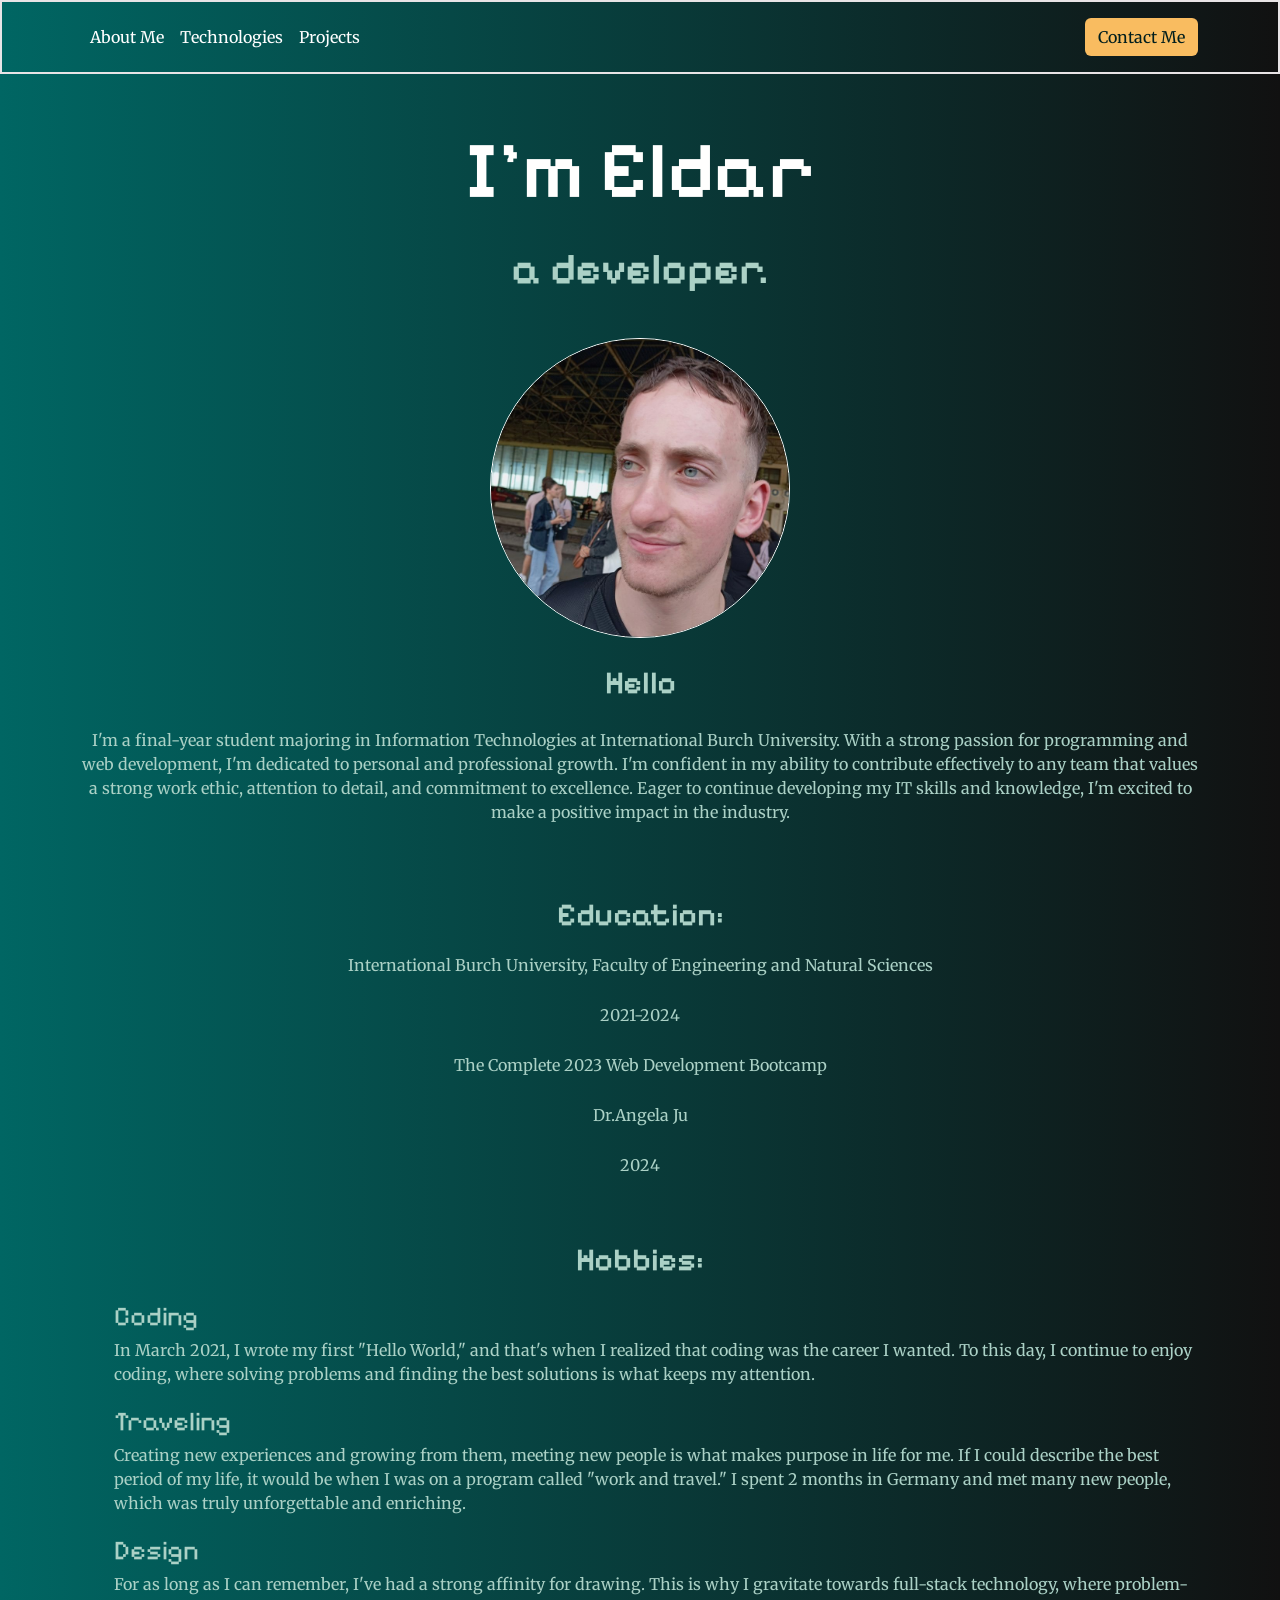
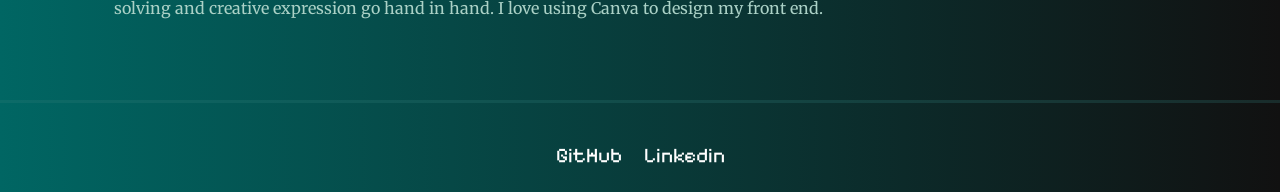
<file: index.html>
<!DOCTYPE html>
<html lang="en">
  <head>
    <meta charset="UTF-8" />
    <meta name="viewport" content="width=device-width, initial-scale=1.0" />
    <title>Eldar's Portfolio</title>
    

    <link rel="icon" type="image/x-icon" href="./images/resume.png" />
    <!--including bootstrap-->
    <link
      href="https://cdn.jsdelivr.net/npm/bootstrap@5.3.2/dist/css/bootstrap.min.css"
      rel="stylesheet"
      integrity="sha384-T3c6CoIi6uLrA9TneNEoa7RxnatzjcDSCmG1MXxSR1GAsXEV/Dwwykc2MPK8M2HN"
      crossorigin="anonymous"
    />
    <!--including style.css-->
    <link rel="stylesheet" href="./style.css" />
    <!--including pixelify sans font style-->
    <link rel="preconnect" href="https://fonts.googleapis.com" />
    <link rel="preconnect" href="https://fonts.gstatic.com" crossorigin />
    <link
      href="https://fonts.googleapis.com/css2?family=Pixelify+Sans&family=Sacramento&display=swap"
      rel="stylesheet"
    />
    <!--meredith-->
    <link rel="preconnect" href="https://fonts.googleapis.com" />
    <link rel="preconnect" href="https://fonts.gstatic.com" crossorigin />
    <link
      href="https://fonts.googleapis.com/css2?family=Merriweather:wght@300&family=Pixelify+Sans&family=Sacramento&display=swap"
      rel="stylesheet"
    />
  </head>
  <body>
    <main>
      <section id="navigation-bar">
        <header class="p-3 text-bg-dark custom-navigation-bar mb-5">
          <div class="container">
            <div
              class="d-flex flex-wrap align-items-center justify-content-center justify-content-lg-start"
            >
              

              <ul
                class="nav col-12 col-lg-auto me-lg-auto mb-2 justify-content-center mb-md-0"
              >
                <li>
                  <a href="#" class="nav-link px-2 text-secondary">About Me</a>
                </li>
                <li>
                  <a href="./technologies.html" class="nav-link px-2 text-white"
                    >Technologies</a
                  >
                </li>
                <li>
                  <a
                    href="./projects.html"
                    class="nav-link px-2 text-secondary"
                    >Projects</a
                  >
                </li>
              </ul>

              <div class="text-end" onclick="sendEmail();">
                <button type="button" class="btn btn-custom">Contact Me</button>
              </div>
            </div>
          </div>
        </header>
      </section>
      <section id="first">
        <div class="container flex-container-column">
          <h1>I'm Eldar</h1>
          <p>a developer.</p>
        </div>
      </section>
      <section id="second" class="py-3">
        <div class="container flex-container-column">
          <img
            id="myImage"
            src="./images/eldar.jpg"
            alt=""
            height="300px"
            width="300px"
            
          />
          <h3 class ="pt-3">Hello</h3>

          <p class="my-2">
            I'm a final-year student majoring in Information Technologies at
            International Burch University. With a strong passion for
            programming and web development, I'm dedicated to personal and
            professional growth. I'm confident in my ability to contribute
            effectively to any team that values a strong work ethic, attention
            to detail, and commitment to excellence. Eager to continue
            developing my IT skills and knowledge, I'm excited to make a
            positive impact in the industry.
          </p>
        </div>
      </section>
      <section id="skills">
        <div class="container my-5 flex-container-column">
          <h3>Education:</h3>
          <p>International Burch University, Faculty of Engineering
            and Natural Sciences</p>
            <p>2021-2024</p>
          <p>The Complete 2023 Web Development Bootcamp</p>
          <p>Dr.Angela Ju</p>
          <p>2024</p>
            
            
        </div>
      
      <section id="skills">
        <div class="container my-5 flex-container-column">
          <h3>Hobbies:</h3>
          <ul class="hobbies-list">
            <li>Coding</li>
            <p style="font-size: 1rem; text-align: start">
              In March 2021, I wrote my first "Hello World," and that's when I
              realized that coding was the career I wanted. To this day, I
              continue to enjoy coding, where solving problems and finding the
              best solutions is what keeps my attention.
            </p>

            <li>Traveling</li>
            <p style="font-size: 1rem; text-align: start">
              Creating new experiences and growing from them, meeting new people
              is what makes purpose in life for me. If I could describe the best
              period of my life, it would be when I was on a program called
              "work and travel." I spent 2 months in Germany and met many new
              people, which was truly unforgettable and enriching.
            </p>
            <li>Design</li>
            <p style="font-size: 1rem; text-align: start">
              For as long as I can remember, I've had a strong affinity for drawing. This is why I gravitate towards full-stack
              technology, where problem-solving and creative expression go hand
              in hand. I love using Canva to design my front end.
            </p>
          </ul>
        </div>
      </section>
    </main>
    <hr />
    <footer>
      <div class="container flex-container-row">
        <a href="https://github.com/EldarGljiva" target="_blank">GitHub</a>
        <a href="https://www.linkedin.com/in/eldar-gljiva-it/" target="_blank"
          >Linkedin</a
        >
      </div>
    </footer>
    
  </body>
</html>
</file>
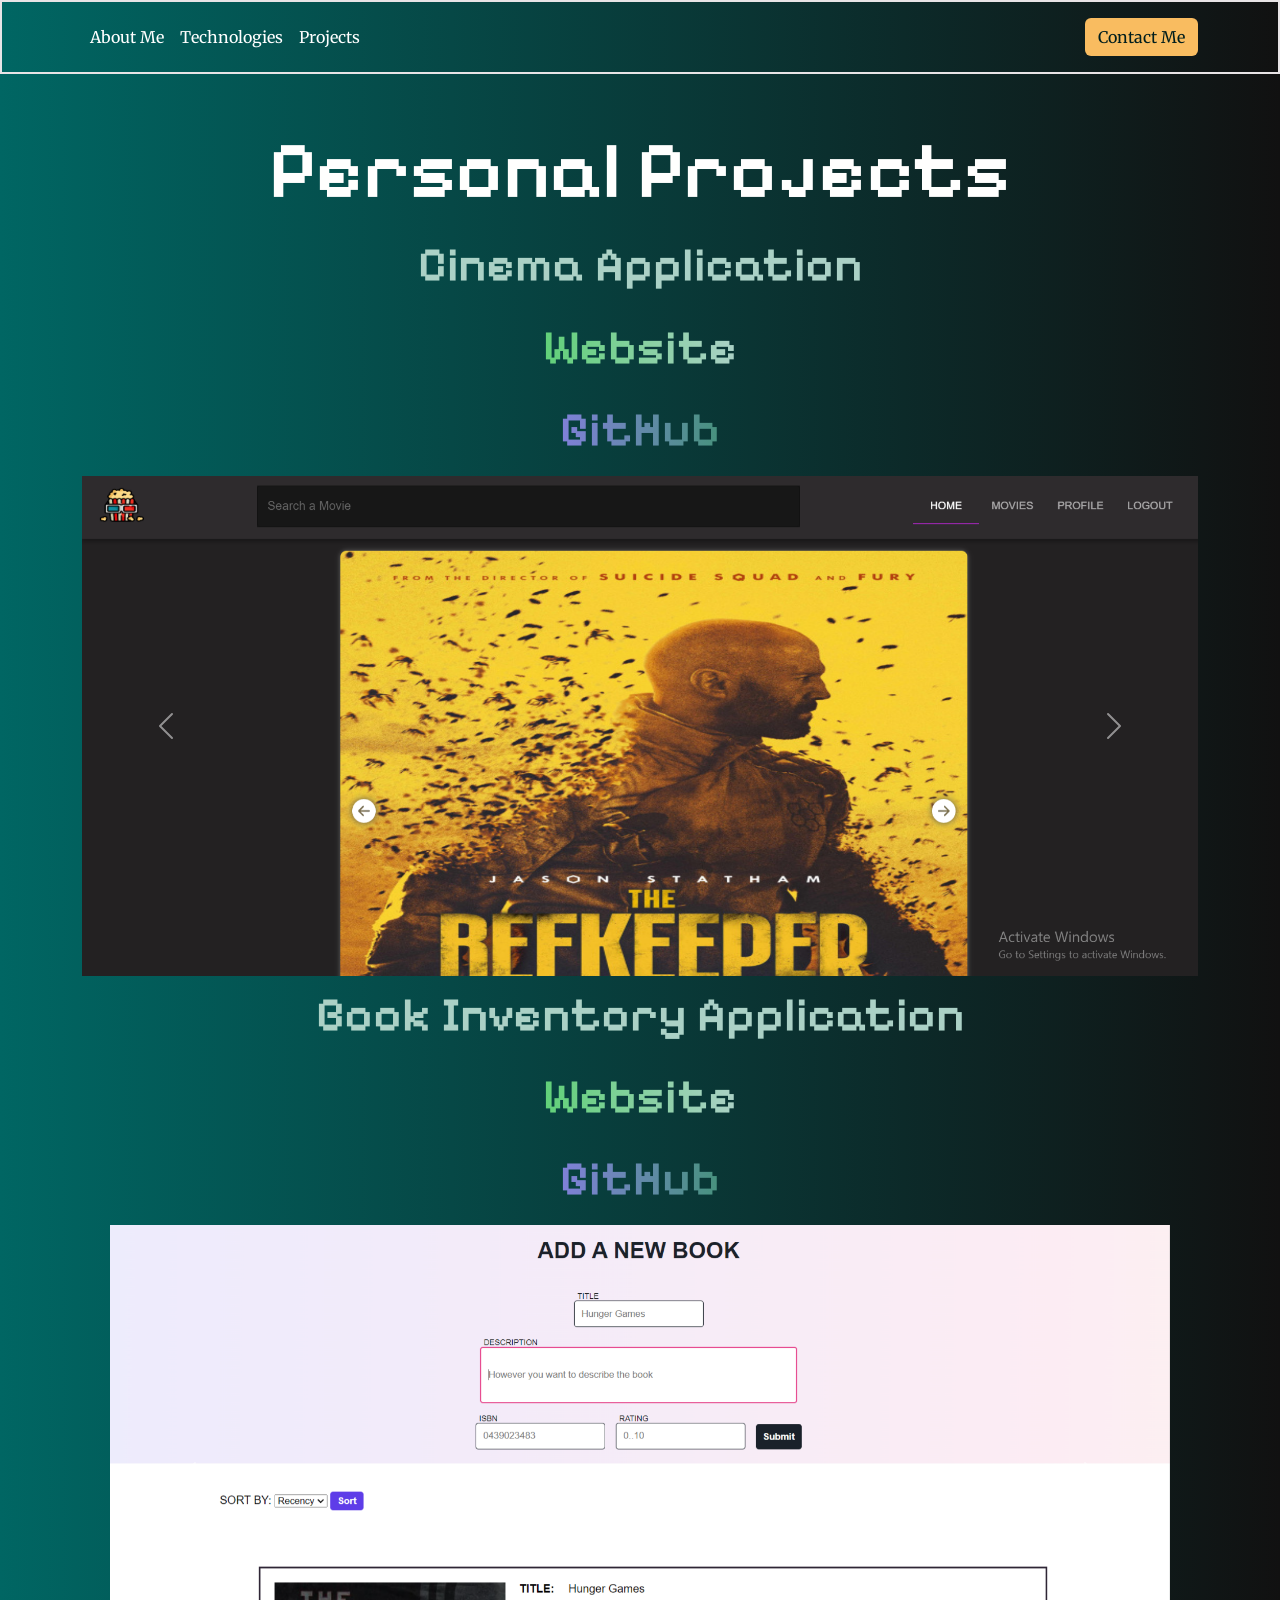
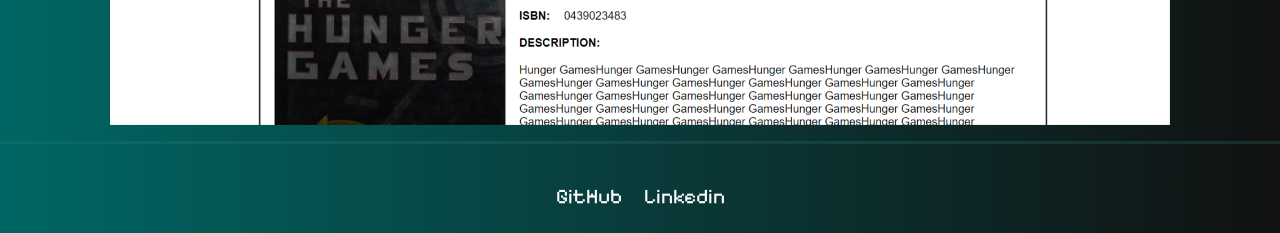
<file: projects.html>
<!DOCTYPE html>
<html lang="en">
  <head>
    <meta charset="UTF-8" />
    <meta name="viewport" content="width=device-width, initial-scale=1.0" />
    <title>Eldar's Portfolio</title>

    <link rel="icon" type="image/x-icon" href="./images/resume.png" />
    <!-- Bootstrap CSS -->
    <link
      href="https://cdn.jsdelivr.net/npm/bootstrap@5.3.3/dist/css/bootstrap.min.css"
      rel="stylesheet"
      integrity="sha384-QWTKZyjpPEjISv5WaRU9OFeRpok6YctnYmDr5pNlyT2bRjXh0JMhjY6hW+ALEwIH"
      crossorigin="anonymous"
    />
    <!--including style.css-->
    <link rel="stylesheet" href="./style.css" />
    <!--including pixelify sans font style-->
    <link rel="preconnect" href="https://fonts.googleapis.com" />
    <link rel="preconnect" href="https://fonts.gstatic.com" crossorigin />
    <link
      href="https://fonts.googleapis.com/css2?family=Pixelify+Sans&family=Sacramento&display=swap"
      rel="stylesheet"
    />
    <!--meredith-->
    <link rel="preconnect" href="https://fonts.googleapis.com" />
    <link rel="preconnect" href="https://fonts.gstatic.com" crossorigin />
    <link
      href="https://fonts.googleapis.com/css2?family=Merriweather:wght@300&family=Pixelify+Sans&family=Sacramento&display=swap"
      rel="stylesheet"
    />
    <style>
      .carousel-item img {
        height: 500px;
      }
    </style>
  </head>
  <body>
    <main class="min-vh-100">
      <section id="navigation-bar">
        <header class="p-3 text-bg-dark custom-navigation-bar mb-5">
          <div class="container">
            <div
              class="d-flex flex-wrap align-items-center justify-content-center justify-content-lg-start"
            >
              <ul
                class="nav col-12 col-lg-auto me-lg-auto mb-2 justify-content-center mb-md-0"
              >
                <li>
                  <a href="index.html" class="nav-link px-2 text-secondary"
                    >About Me</a
                  >
                </li>
                <li>
                  <a href="./technologies.html" class="nav-link px-2 text-white"
                    >Technologies</a
                  >
                </li>
                <li>
                  <a href="#" class="nav-link px-2 text-secondary">Projects</a>
                </li>
              </ul>

              <div class="text-end" onclick="sendEmail();">
                <button type="button" class="btn btn-custom">Contact Me</button>
              </div>
            </div>
          </div>
        </header>
      </section>
      <section id="projects">
        <div class="container flex-container-column">
          <h1 id="personalProjectsText">Personal Projects</h1>
          <!-- Cinema -->
          <h1 id="cinemaApplication">Cinema Application</h1>
          <a id="link" href="#">Website</a>
          <a
            id="githubLink"
            href="https://github.com/EldarGljiva/cinema-app"
            target="_blank"
            >GitHub</a
          >

          <div id="carouselCinema" class="carousel slide">
            <div class="carousel-inner">
              <div class="carousel-item active">
                <img
                  src="images/cinema/cinema1.png"
                  class="d-block w-100"
                  alt="..."
                />
              </div>
              <div class="carousel-item">
                <img
                  src="images/cinema/cinema2.png"
                  class="d-block w-100"
                  alt="..."
                />
              </div>
              <div class="carousel-item">
                <img
                  src="images/cinema/cinema3.png"
                  class="d-block w-100"
                  alt="..."
                />
              </div>
              <div class="carousel-item">
                <img
                  src="images/cinema/cinema4.png"
                  class="d-block w-100"
                  alt="..."
                />
              </div>
              <div class="carousel-item">
                <img
                  src="images/cinema/cinema5.png"
                  class="d-block w-100"
                  alt="..."
                />
              </div>
              <div class="carousel-item">
                <img
                  src="images/cinema/cinema6.png"
                  class="d-block w-100"
                  alt="..."
                />
              </div>
              <div class="carousel-item">
                <img
                  src="images/cinema/cinema7.png"
                  class="d-block w-100"
                  alt="..."
                />
              </div>
            </div>
            <button
              class="carousel-control-prev"
              type="button"
              data-bs-target="#carouselCinema"
              data-bs-slide="prev"
            >
              <span
                class="carousel-control-prev-icon"
                aria-hidden="true"
              ></span>
              <span class="visually-hidden">Previous</span>
            </button>
            <button
              class="carousel-control-next"
              type="button"
              data-bs-target="#carouselCinema"
              data-bs-slide="next"
            >
              <span
                class="carousel-control-next-icon"
                aria-hidden="true"
              ></span>
              <span class="visually-hidden">Next</span>
            </button>
          </div>
          <!---->
          <!-- Book inventory -->
          <h1 id="bookInventory">Book Inventory Application</h1>

          <a id="link" href="#">Website</a>
          <a
            href="https://github.com/EldarGljiva/Book-inventory"
            id="githubLink"
            target="_blank"
            >GitHub</a
          >

          <div id="carouselBook" class="carousel slide">
            <div class="carousel-inner">
              <div class="carousel-item active">
                <img
                  src="images/book/book1.png"
                  class="d-block w-100"
                  alt="..."
                />
              </div>
              <div class="carousel-item">
                <img
                  src="images/book/book2.png"
                  class="d-block w-100"
                  alt="..."
                />
              </div>
              <div class="carousel-item">
                <img
                  src="images/book/book3.png"
                  class="d-block w-100"
                  alt="..."
                />
              </div>
            </div>
            <button
              class="carousel-control-prev"
              type="button"
              data-bs-target="#carouselBook"
              data-bs-slide="prev"
            >
              <span
                class="carousel-control-prev-icon"
                aria-hidden="true"
              ></span>
              <span class="visually-hidden">Previous</span>
            </button>
            <button
              class="carousel-control-next"
              type="button"
              data-bs-target="#carouselBook"
              data-bs-slide="next"
            >
              <span
                class="carousel-control-next-icon"
                aria-hidden="true"
              ></span>
              <span class="visually-hidden">Next</span>
            </button>
          </div>
          <!---->
        </div>
      </section>
    </main>
    <hr />
    <footer>
      <div class="container flex-container-row">
        <a href="https://github.com/EldarGljiva" target="_blank">GitHub</a>
        <a href="https://www.linkedin.com/in/eldar-gljiva-it/" target="_blank"
          >Linkedin</a
        >
      </div>
    </footer>
    <!-- Bootstrap JS -->
    <script
      src="https://cdn.jsdelivr.net/npm/bootstrap@5.3.3/dist/js/bootstrap.bundle.min.js"
      integrity="sha384-YvpcrYf0tY3lHB60NNkmXc5s9fDVZLESaAA55NDzOxhy9GkcIdslK1eN7N6jIeHz"
      crossorigin="anonymous"
    ></script>
    <script src="index.js" charset="UTF-8"></script>
  </body>
</html>
</file>
<file: style.css>
.custom-navigation-bar {
  background-color: transparent !important;
  border: 2px solid #e8e4e6;
}
.nav-link {
  color: white !important;
  padding: 0;
}

#first {
  position: relative;
  height: 200px;
  overflow: hidden;
}
#first img {
  position: absolute;
  top: 0;
  z-index: 2;
}
.flex-container-column {
  display: flex;
  flex-direction: column;
  justify-content: center;
  align-items: center;
  gap: 10px;
}

body {
  background: rgb(235, 99, 159);
  background: linear-gradient(90deg, #006663 0%, #111111 100%);
}
.btn-custom {
  background-color: #f9bc60;
  color: #001e1d;
  font-family: "Merriweather", serif;
}
.btn-custom:hover {
  background-color: #e19d38;
  color: white;
}
.btn-custom:active {
  color: #fff !important;
  background: rgb(235, 99, 159);
  border: 1px solid white !important;
  background-image: linear-gradient(#e19d38, #e0ab5b);
}
#first > .flex-container-column > h1 {
  font-size: 5rem;
  color: #fffffe;
  font-family: "Pixelify Sans", sans-serif;
  font-weight: 600;
}
#first > .flex-container-column > p {
  font-size: 2.75rem;
  color: #abd1c6;
  font-family: "Pixelify Sans", sans-serif;
  font-weight: 600;
}
#technologies-i-love > .flex-container-column > h1 {
  font-size: 5rem;
  color: #fffffe;
  font-family: "Pixelify Sans", sans-serif;
  font-weight: 600;
}
#technologies-i-love > .flex-container-column > p {
  font-size: 2.75rem;
  color: #abd1c6;
  font-family: "Pixelify Sans", sans-serif;
  font-weight: 600;
}
#second > div > img {
  border-radius: 50%;
  object-fit: cover;
  border: 1px solid white;
}
#second > div > img:hover {
  border: 2px solid white;
  box-shadow: 0px 0px 15px #226260;
}
#second > div > h3 {
  font-size: 2rem;
  color: #abd1c6;
  font-family: "Pixelify Sans", sans-serif;
  font-weight: 600;
}
ul > li > a {
  font-family: "Merriweather", serif;
}
p {
  color: #abd1c6;
  text-align: center;
  font-family: "Merriweather", serif;
}
#skills > div > h3 {
  font-size: 2rem;
  color: #abd1c6;
  font-family: "Pixelify Sans", sans-serif;
  font-weight: 600;
}
a:hover {
  background-color: #095350;
  border: 1px solid white;
}
a:active {
  background-color: #095350;
  border: 1px solid white;
}
footer {
  padding: 15px;
}
footer > div > a {
  color: white !important;
  font-family: "Pixelify Sans", sans-serif;
  font-size: 1.3rem;
  padding: 6px;
  text-decoration: none;
}
.flex-container-row {
  display: flex;

  justify-content: center;
  align-items: center;
  gap: 10px;
}

hr {
  border-top: 3px solid #317c7a;
}

.grid-container {
  display: grid;
  grid-template-columns: 1fr 1fr 1fr 1fr;
  grid-template-rows: 1fr 1fr;
  grid-gap: 50px 10px;
  place-items: center;
  justify-content: space-around;
}

.item {
  width: 200px;
  height: 200px;
}

@media (max-width: 990px) {
  .grid-container {
    grid-template-columns: 1fr 1fr;
    grid-template-rows: 1fr 1fr;
  }
  #personalProjectsText {
    font-size: 4rem !important;
    color: #fffffe;
    font-family: "Pixelify Sans", sans-serif;
    font-weight: 600;
  }
}

@media (max-width: 800px) {
  #personalProjectsText {
    font-size: 3rem !important;
    color: #fffffe;
    font-family: "Pixelify Sans", sans-serif;
    font-weight: 600;
  }
  #cinemaApplication {
    font-size: 2rem !important;
    color: #abd1c6;
    font-family: "Pixelify Sans", sans-serif;
    font-weight: 600;
  }
  #bookInventory {
    font-size: 2rem !important;
    color: #abd1c6;
    font-family: "Pixelify Sans", sans-serif;
    font-weight: 600;
  }
  #link {
    font-size: 2rem !important;
    color: #abd1c6;
    font-family: "Pixelify Sans", sans-serif;
    font-weight: 600;
  }
  #githubLink {
    font-size: 2rem !important;
    color: #abd1c6;
    font-family: "Pixelify Sans", sans-serif;
    font-weight: 600;
  }
}

@media (max-width: 450px) {
  #personalProjectsText {
    font-size: 2rem;
    color: #fffffe;
    font-family: "Pixelify Sans", sans-serif;
    font-weight: 600;
  }
  #cinemaApplication {
    font-size: 1rem;
    color: #abd1c6;
    font-family: "Pixelify Sans", sans-serif;
    font-weight: 600;
  }
  #bookInventory {
    font-size: 1rem;
    color: #abd1c6;
    font-family: "Pixelify Sans", sans-serif;
    font-weight: 600;
  }
  #link {
    font-size: 1rem;
    color: #abd1c6;
    font-family: "Pixelify Sans", sans-serif;
    font-weight: 600;
  }
  #githubLink {
    font-size: 1rem;
    color: #abd1c6;
    font-family: "Pixelify Sans", sans-serif;
    font-weight: 600;
  }
}

.hobbies-list > li {
  list-style: none;
  font-size: 1.7rem;
  font-family: "Pixelify Sans", sans-serif;
  color: #abd1c6;
}
.back-more {
  grid-area: 2/2/3/4;
}

#personalProjectsText {
  font-size: 5rem;
  color: #fffffe;
  font-family: "Pixelify Sans", sans-serif;
  font-weight: 600;
}

#cinemaApplication,
#bookInventory {
  font-size: 3rem;
  color: #abd1c6;
  font-family: "Pixelify Sans", sans-serif;
  font-weight: 600;
}

#link {
  font-size: 3rem;
  font-family: "Pixelify Sans", sans-serif;
  font-weight: 600;
  background-image: linear-gradient(
    90deg,
    rgba(96, 208, 120, 1) 0%,
    rgba(171, 209, 198, 1) 100%
  );
  -webkit-background-clip: text;
  -webkit-text-fill-color: transparent;
}

#link:hover {
  border-style: none;
}

#githubLink {
  font-size: 3rem;
  font-family: "Pixelify Sans", sans-serif;
  font-weight: 600;
  background-image: linear-gradient(
    90deg,
    rgb(128, 128, 217) 0%,
    rgb(71, 146, 125) 100%
  );
  -webkit-background-clip: text;
  -webkit-text-fill-color: transparent;
}

#githubLink:hover {
  border-style: none;
}

@media (max-width: 502px) {
  .grid-container {
    grid-template-columns: 1fr;
    grid-template-rows: 1fr;
  }
  .item {
    width: 150px;
    height: 150px;
  }
  #technologies-i-love > .flex-container-column > h1 {
    font-size: 2rem;
  }
}
</file>
